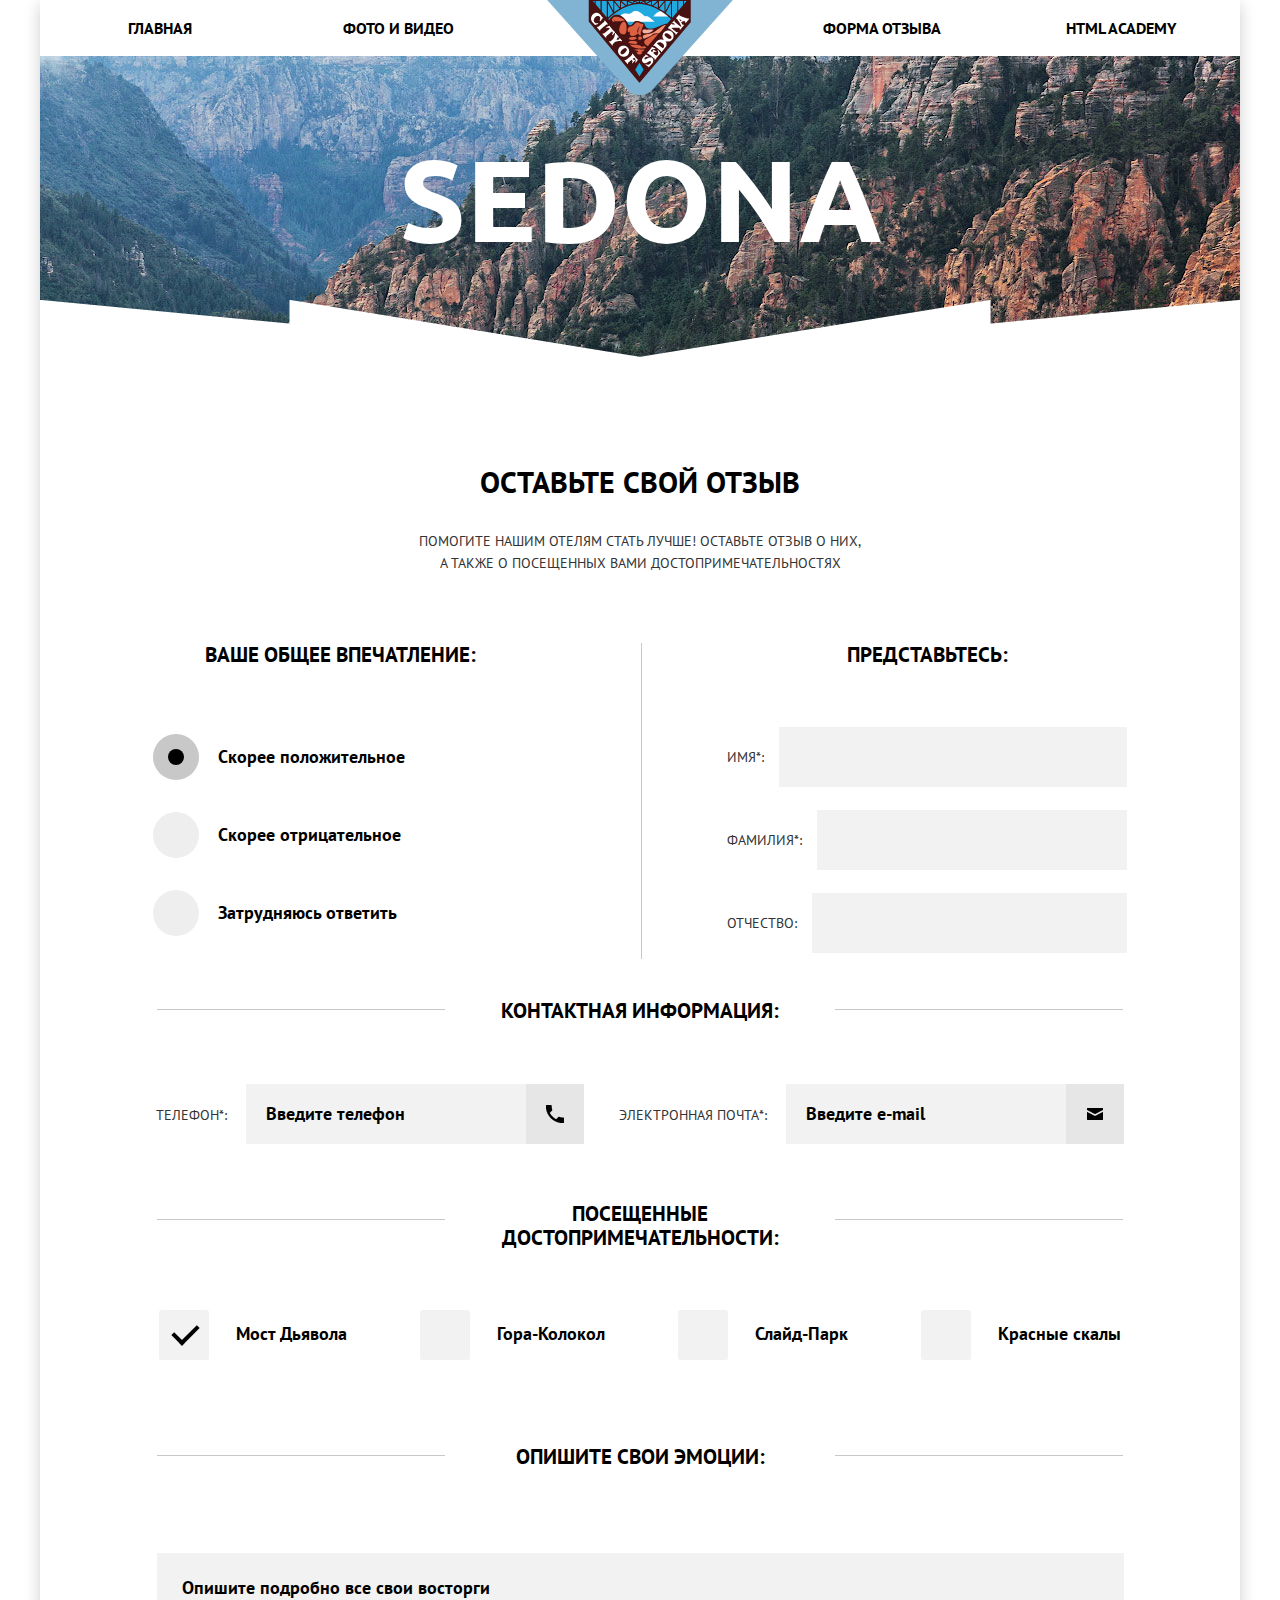
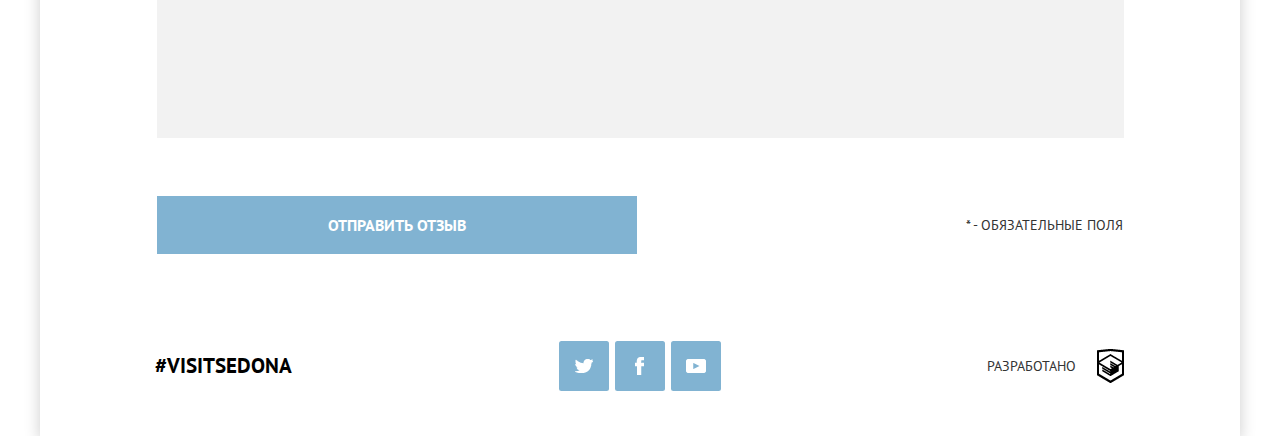
<file: index.html>
<!DOCTYPE html>
<html lang="en">
  <head>
    <meta charset="UTF-8" />
    <meta name="viewport" content="width=device-width, initial-scale=1.0 , maximum-scale=1.0"/>
    <link
      href="https://fonts.googleapis.com/css2?family=PT+Sans:wght@400;700&display=swap"
      rel="stylesheet"
    />
    <link
      href="https://fonts.googleapis.com/css2?family=Ubuntu:wght@700&display=swap"
      rel="stylesheet"
    />
    <link rel="stylesheet" href="styles/normalize.css" />
    <link rel="stylesheet" href="styles/header.css" />
    <link rel="stylesheet" href="styles/main.css" />
    <link rel="stylesheet" href="styles/footer.css"/>
    <link rel="stylesheet" href="styles/media.css"/>
    <title>sedona</title>
  </head>
  <body>
    <header class="header">
      <nav>   
        <ul class="nav-menu">
          <div class="nav-menu__nav" >
            <a href="#"><li class="nav-menu__item">главная</li></a>
            <a href="#"><li class="nav-menu__item">фото и видео</li></a>
          </div>
            
          <div class="nav-menu__nav" >
            <a href="#"><li class="nav-menu__item">форма отзыва</li></a>
            <a href="#"><li class="nav-menu__item">html academy</li></a>
          </div>

        </ul>
      </nav>
      <div class="image-back">
        <img class="logo__image" src="img/logotype-desktop.svg.png"alt=""/>
        <span class="header__sedona">sedona</span>
        <img class="header__triangle" src="img/intro-triangle.svg.png" alt="" />
      </div>
    </header>
    <main>
      <div class="main__title">
        <h2 class="main__headline">оставьте свой отзыв</h2>
        <p class="main__text">
          помогите нашим отелям стать лучше! оставьте отзыв о них, <br />а также
          о посещенных вами достопримечательностях
        </p>
      </div>
       <form class="form">
        <div class="form__radiogroup">
          <h2 class="form__headline radiogroup-headline">
            ваше общее впечатление:
          </h2>
          <section class="form__radiogroup section">
            <label class="form__radiogroup-item"
              >Скорее положительное<input
                type="radio"
                checked="checked"
                name="radio" />
              <span class="checkmark"></span
            ></label>
            <label class="form__radiogroup-item"
              >Скорее отрицательное<input type="radio" name="radio" />
              <span class="checkmark"></span
            ></label>
            <label class="form__radiogroup-item"
              >Затрудняюсь ответить<input type="radio" name="radio" />
              <span class="checkmark"></span>
            </label>
          </section>
        </div>

        <div class="form__user-info">
          <h2 class="form__headline">представьтесь:</h2>
          <section>
            <div class="form__user-info-item">
              <label for="fname">Имя*:</label>
              <input type="text" id="fname" required />
            </div>
            <div class="form__user-info-item">
              <label for="lname">Фамилия*:</label>
              <input type="text" id="lname" required />
            </div>
            <div class="form__user-info-item">
              <label for="tname">Отчество:</label>
              <input type="text" id="tname" />
            </div>
          </section>
        </div>
       </form>
      
        <div class="contact-align">
          <h2 class="form__headline contact-title">контактная информация:</h2>
        </div>

      <section class="contact-info">      
        <div class="contact-info__user-contact tel-input">
          <label for="phone">телефон*:</label>
          <input class="contact-info__phone" type="tel" id="phone" placeholder="Введите телефон" pattern="\+7\s?[\(]{0,1}9[0-9]{2}[\)]{0,1}\s?\d{3}[-]{0,1}\d{2}[-]{0,1}\d{2}"/>
        </div>
        <div class="contact-info__user-contact mail-input">
          <label for="email">электронная почта*:</label>
          <input class="contact-info__mail" type="email" id="email" placeholder="Введите e-mail"/>
        </div>
      </section>
      
      <div class="seats-align">
        <h2 class="form__headline seats-title">посещенные<br>достопримечательности:</h2>
      </div>
      
      <section class="checkbox-group">
        <label class="checkbox-group__container">Мост Дьявола
          <input type="checkbox" checked="checked">
          <span class="checkbox-group__checkmark">
        </label>
          <label class="checkbox-group__container">Гора-Колокол
          <input type="checkbox">
          <span class="checkbox-group__checkmark">
        </label>
          <label class="checkbox-group__container">Слайд-Парк
          <input type="checkbox">
          <span class="checkbox-group__checkmark">
        </label>
          <label class="checkbox-group__container">Красные скалы
          <input type="checkbox">
          <span class="checkbox-group__checkmark">
        </label>
      </section>

      <div class="comment-align">
        <h2 class="form__headline comment-title">опишите свои эмоции:</h2>
      </div>

      <div class="comment">
        <textarea type="text" placeholder="Опишите подробно все свои восторги"></textarea>
      </div>

      <div class="submit-block">
        <button type="button">отправить отзыв</button>
        <p class="text">* - обязательные поля</p>
      </div> 
    </main>
    <footer>
      <div class="visitsedona">#visitsedona</div>
      <div class="links">
        <div class="links__block twitter"><a href="#"></a></div>
        <div class="links__block facebook"><a href="#"></a></div>
        <div class="links__block youtube"><a href="#"></a></div>
      </div>
      <div class="academy-logo">разработано</div>
    </footer>
  </body>
</html>
</file>
<file: styles/header.css>
/* @import url("https://fonts.googleapis.com/css2?family=PT+Sans:wght@400;700&display=swap"); */

body {
  width: 100%;
  max-width: 1200px;
  margin: 0 auto;
  box-shadow: 0 5px 15px rgba(0, 1, 1, 0.2);
}

.header {
  height: 301px;
  display: flex;
  flex-direction: column;
  margin-bottom: 164px;
}

.nav-menu {
  list-style: none;
  display: flex;
  justify-content: space-between;
  margin: 0;
  padding: 0;
}

.nav-menu__nav {
  display: flex;
}
.nav-menu__item {
  display: flex;
  justify-content: center;
  align-items: center;
  width: 239px;
  height: 56px;
}

.nav-menu__nav a {
  text-decoration: none;
  color: #000;
  font-family: "PT sans", sans-serif;
  font-weight: 700;
  text-transform: uppercase;
  transition: color 0.2s linear;
}

.nav-menu__nav a:hover {
  color: #20b2aa;
}

.image-back {
  display: flex;
  display: -webkit-box;
  display: -webkit-flex;
  display: -ms-flexbox;
  flex-direction: column;
  -webkit-box-orient: vertical;
  -webkit-box-direction: normal;
  -webkit-flex-direction: column;
  -ms-flex-direction: column;
  justify-content: flex-end;
  -webkit-box-pack: justify;
  -webkit-justify-content: flex-end;
  -ms-flex-pack: justify;
  height: 301px;
  background: url(../img/back-desktop.jpg) no-repeat center -216px;
  text-align: center;
}

.logo__image {
  margin: auto;
  padding-bottom: 38px;
}

.header__sedona {
  font-family: "Ubuntu", sans-serif;
  text-transform: uppercase;
  color: white;
  font-size: 115px;
  font-weight: 700;
  padding-bottom: 35px;
}
.header__triangle {
}
</file>
<file: styles/main.css>
/* текст отзыва */
main {
  
}
.align {
  display: flex;
  justify-content: center;
}

.main__title {
  display: flex;
  flex-direction: column;
  justify-content: space-between;
  text-transform: uppercase;
  text-align: center;
  font-family: "PT sans", sans-serif;
  margin-bottom: 69px;
}

.main__headline {
  margin: 0 0 30px 0;
  font-size: 30px;
  color: #000000;
  font-weight: 700;
}

.main__text {
  font-size: 14px;
  margin: 0;
  color: #333333;
  font-weight: 400;
  line-height: 1.6;
}

/* форма радио и ФИО */
.form {
  display: flex;
  justify-content: space-around;
  margin-bottom: 46px;
}

.form__radiogroup {
  width: 349px;
  height: 292px;
  position: relative;
}

.form__radiogroup:after {
  content: "";
  width: 1px;
  height: 77%;
  background: #c8c8c8;
  position: absolute;
  top: 0;
  left: 140%;
}

.form__headline {
  font-family: "PT sans", sans-serif;
  font-size: 21px;
  text-transform: uppercase;
  margin: 0 0 60px 0;
  font-weight: bold;
  text-align: center;
}

.radiogroup-headline {
  margin: 0 0 67px 26px;
}

.form__radiogroup-item {
  display: block;
  position: relative;
  padding-left: 65px;
  margin-bottom: 32px;
  cursor: pointer;
  font-family: "PT sans", sans-serif;
  font-size: 18px;
  font-weight: 700;
  user-select: none;
  height: 46px;
  display: flex;
  align-items: center;
}

.form__radiogroup-item input {
  position: absolute;
  opacity: 0;
  cursor: pointer;
}

.checkmark {
  position: absolute;
  height: 46px;
  width: 46px;
  background-color: #eee;
  border-radius: 50%;
  left: 0;
}

.form__radiogroup-item:hover input ~ .checkmark {
  background-color: #ccc;
  transition: 200ms;
}

.form__radiogroup-item input:checked ~ .checkmark {
  background-color: #c8c8c8;
}

.checkmark:after {
  content: "";
  position: absolute;
  display: none;
}

.form__radiogroup-item input:checked ~ .checkmark:after {
  display: block;
}

.form__radiogroup-item .checkmark:after {
  top: 15px;
  left: 15px;
  height: 16px;
  width: 16px;
  border-radius: 50%;
  background: black;
}

/* поля ввода ФИО */
.form__user-info {
  width: 400px;
}

.form__user-info-item {
  display: flex;
  align-items: center;
  margin-top: 23px;
}

.form__user-info-item label {
  margin-right: 15px;
  color: #333333;
  font-family: "PT sans", sans-serif;
  font-size: 14px;
  font-weight: 400;
  line-height: 26px;
  text-transform: uppercase;
}

.form__user-info-item input {
  flex: 1;
  border: none;
  height: 58px;
  background-color: #f2f2f2;
  font-family: "PT sans", sans-serif;
  text-transform: uppercase;
  outline: none;
  color: #000000;
  font-size: 18px;
  font-weight: 700;
  line-height: 26px;
  padding-left: 20px;
}

.form__user-info-item input:hover {
  background-color: #c8c8c8;
  transition: 200ms;
}

.form__user-info-item input:focus {
  background-color: white;
  box-shadow: inset 0px 0px 0px 3px rgba(242, 242, 242, 1);
  transition: 200ms;
}

.contact-align {
  position: relative;
  display: flex;
  justify-content: center;
}

.contact-align::before {
  content: "";
  display: block;
  width: 24%;
  height: 1px;
  background-color: #c8c8c8;
  position: absolute;
  top: 10px;
  right: 117px;
}
.contact-align::after {
  content: "";
  display: block;
  width: 24%;
  height: 1px;
  background-color: #c8c8c8;
  position: absolute;
  top: 10px;
  left: 117px;
}

/*Контактная информация*/

.contact-info {
  margin: 0 128px 58px 69px;
  display: flex;
  justify-content: space-around;
}

.tel-input .mail-input {
  position: relative;
}

.tel-input:after {
  content: "";
  background-image: url(../img/phone.svg.png);
  background-repeat: no-repeat;
  background-position: center;
  width: 58px;
  height: 60px;
  background-color: #e6e6e6;
  text-align: center;
  font-size: 30px;
  line-height: 80px;
  position: absolute;
}

.mail-input:after {
  content: "";
  background-image: url(../img/mail.svg.png);
  background-repeat: no-repeat;
  background-position: center;
  width: 58px;
  height: 60px;
  background-color: #e6e6e6;
  text-align: center;
  font-size: 30px;
  line-height: 80px;
  position: absolute;
}

.contact-info__user-contact label {
  margin-right: 15px;
  color: #333333;
  font-family: "PT sans", sans-serif;
  font-size: 14px;
  font-weight: 400;
  line-height: 26px;
  text-transform: uppercase;
}

.contact-info__user-contact input {
  border: none;
  height: 58px;
  width: 258px;
  background-color: #f2f2f2;
  font-family: "PT sans", sans-serif;
  outline: none;
  color: #000000;
  font-size: 18px;
  font-weight: 700;
  line-height: 26px;
  padding-left: 20px;
}

.contact-info__user-contact input::-webkit-input-placeholder {
  color: #000000;
}

.contact-info__user-contact input:focus::-webkit-input-placeholder {
  color: transparent;
}

.contact-info__user-contact input:hover {
  background-color: #c8c8c8;
  transition: 200ms;
}

.contact-info__user-contact input:focus {
  background-color: white;
  box-shadow: inset 0px 0px 0px 3px rgba(242, 242, 242, 1);
  transition: 200ms;
}

/*Посещенные достопримечательности*/

.seats-align {
  position: relative;
  display: flex;
  justify-content: center;
}

.seats-align:before {
  content: "";
  display: block;
  width: 24%;
  height: 1px;
  background-color: #c8c8c8;
  position: absolute;
  top: 17px;
  right: 117px;
}

.seats-align:after {
  content: "";
  display: block;
  width: 24%;
  height: 1px;
  background-color: #c8c8c8;
  position: absolute;
  top: 17px;
  left: 117px;
}


.checkbox-group {
  display: flex;
  justify-content: space-around;
  margin: 0 82px 87px 82px;
}

.checkbox-group__container {
  display: block;
  position: relative;
  padding-left: 77px;
  line-height: 2.7;
  font-family: "PT sans", sans-serif;
  font-weight: 700;
  font-size: 18px;
  cursor: pointer;
  user-select: none;
}

.checkbox-group__container input {
  position: absolute;
  opacity: 0;
  cursor: pointer;
  height: 0;
  width: 0;
}

.checkbox-group__checkmark {
  position: absolute;
  top: 0;
  left: 0;
  width: 50px;
  height: 50px;
  background-color: #f2f2f2;
  border-radius: 5%;
}

.checkbox-group__container:hover input ~ .checkbox-group__checkmark {
  background-color: #ccc;
  transition: 200ms;
}

.checkbox-group__checkmark:after {
  content: "";
  position: absolute;
  display: none;
}

.checkbox-group__container input:checked ~ .checkbox-group__checkmark:after {
  display: block;
}

.checkbox-group__container .checkbox-group__checkmark:after {
  left: 19px;
  top: 9px;
  width: 11px;
  height: 21px;
  border: solid black;
  border-width: 0 4px 4px 0;
  transform: rotate(45deg);
}

/*Опишите свои эмоции*/

.comment-align {
  position: relative;
  display: flex;
  justify-content: center;
}

.comment-align:before {
  content: "";
  display: block;
  width: 24%;
  height: 1px;
  background-color: #c8c8c8;
  position: absolute;
  top: 10px;
  right: 117px;
}

.comment-align:after {
  content: "";
  display: block;
  width: 24%;
  height: 1px;
  background-color: #c8c8c8;
  position: absolute;
  top: 10px;
  left: 117px;
}

.comment {
  display: flex;
  justify-content: center;
  margin-top: 23px;
  margin-bottom: 58px;
}

.comment textarea {
  appearance: none;
  border: none;
  background-color: #f2f2f2;
  font-family: "PT sans", sans-serif;
  outline: none;
  resize: none;
  width: 917px;
  height: 135px;
  color: #000000;
  font-size: 18px;
  font-weight: 700;
  padding: 25px;
}

.comment textarea:hover {
  background-color: #c8c8c8;
  transition: 200ms;
}

.comment textarea:focus {
  background-color: white;
  box-shadow: inset 0px 0px 0px 3px rgba(242, 242, 242, 1);
  transition: 200ms;
}

.comment textarea::-webkit-input-placeholder {
  color: #000000;
}

.comment textarea:focus::-webkit-input-placeholder {
  color: transparent;
}

button {
  width: 480px;
  height: 58px;
  color: #ffffff;
  font-family: "PT Sans", sans-serif;s
  font-size: 21px;
  font-weight: 700;
  line-height: 26px;
  text-transform: uppercase;
  background-color: #81b3d2;
  cursor: pointer;
  border: none;
  transition-duration: 0.4s;
}

button:hover {
  background-color: #4198ce;
  transition: 200ms;
}

button:focus {
  background-color: #c8c8c8;
  box-shadow: inset 0px 0px 0px 3px rgba(242, 242, 242, 1);
  transition: 200ms;
  outline: none;
}

.submit-block{
display: flex;
justify-content: space-between;
align-items: center;
padding: 0 117px;
margin-bottom: 87px;
}

.text{
color: #333333;
font-family: "PT sans", sans-serif;
font-size: 14px;
font-weight: 400;
line-height: 26px;
text-transform: uppercase;
}
</file>
<file: styles/footer.css>
footer {
  display: flex;
  justify-content: space-between;
  align-items: center;
  padding-bottom: 45px;
  margin: 0 164px 0 115px;
}

.visitsedona {
  font-family: "PT sans", sans-serif;
  font-size: 21px;
  text-transform: uppercase;
  font-weight: bold;
}

.links {
  display: flex;
}

.links__block {
  width: 50px;
  height: 50px;
  border-radius: 5%;
  background-color: #81b3d2;
  cursor: pointer;
  margin: 0 3px;
}

.links__block:hover {
  background-color: #4198ce;
  transition: 200ms;
}

.twitter {
  background-image: url(../img/icon-twitter.svg.png);
  background-repeat: no-repeat;
  background-position: center;
}

.facebook {
  background-image: url(../img/icon-facebook.svg.png);
  background-repeat: no-repeat;
  background-position: center;
}

.youtube {
  background-image: url(../img/icon-youtube.svg.png);
  background-repeat: no-repeat;
  background-position: center;
}

.academy-logo {
  color: #333333;
  font-family: "PT sans", sans-serif;
  font-size: 14px;
  font-weight: 400;
  line-height: 26px;
  text-transform: uppercase;
  position: relative;
}

.academy-logo:after {
  content: url(..//img/htmlacademy.svg.png);
  position: absolute;
  left: 110px;
  bottom: -12px;
}
</file>
<file: styles/media.css>
@media only screen and (max-width: 768px) {
  html {
    overflow-x: hidden;
  }

  body {
    overflow-x: hidden;
  }

  .header {
    margin-bottom: 17%;
  }

  .nav-menu__item {
    width: 146px;
    font-size: 85%;
  }

  .header__triangle {
    width: 156%;
    height: 20%;
    margin: 0px -28%;
  }

  .main__headline {
    font-size: 26px;
  }

  .form__headline {
    font-size: 19px;
  }

  .radiogroup-headline {
    margin: 0 0 19% -17%;
  }

  .form__radiogroup {
    width: 46%;
  }
  .form__radiogroup:after {
    display: none;
  }

  .form__radiogroup-item {
    width: max-content;
  }

  .form__user-info {
    width: 40%;
  }

  .form__user-info-item input {
    font-size: 12px;
    padding-left: 3%;
  }

  .form {
    justify-content: space-evenly;
  }

  .contact-info {
    display: block;
    margin: 0 12% 7% 5%;
  }

  .contact-info__user-contact input {
    width: 95%;
  }

  .contact-align::before {
    right: 5%;
    width: 17%;
  }

  .contact-align::after {
    left: 5%;
    width: 17%;
  }

  .contact-title {
    margin-bottom: 3%;
  }

  .tel-input {
    margin-bottom: 3%;
  }

  .seats-align:after {
    left: 5%;
    width: 17%;
  }

  .seats-align:before {
    right: 5%;
    width: 17%;
  }

  .checkbox-group {
    flex-wrap: wrap;
    margin-bottom: 5%;
  }

  .checkbox-group__container {
    width: 140px;
    height: 73px;
  }

  .comment-align:after {
    left: 5%;
    width: 17%;
  }
  .comment-align:before {
    right: 5%;
    width: 17%;
  }
  .comment textarea {
    width: 84%;
  }
  .comment-title {
    margin: 0 0 45px 0;
  }
  .submit-block {
    padding: 0 5%;
  }
  button {
    width: 50%;
  }
  footer {
    margin: 0 11% 0 5%;
  }
}

@media only screen and (max-device-width: 600px) {
  html {
    overflow-x: hidden;
  }

  body {
    overflow-x: hidden;
  }

  .header {
    margin-bottom: 43%;
  }

  .nav-menu {
    display: block;
    margin-bottom: 57px;
  }
  .nav-menu__nav {
    display: block;
  }
  .nav-menu__item {
    width: 100%;
    color: white;
    background-color: #81b3d2;
    box-shadow: 0 -1px 1px #929292 inset;
  }

  .image-back {
    margin: 0;
    padding: 0;
    height: 67%;
    background: url(../img/back-desktop.jpg) no-repeat center -314px;
  }

  .logo__image {
    padding-bottom: 9px;
  }

  .header__sedona {
    font-size: 72px;
    margin-bottom: -4px;
  }

  .main__headline {
    margin-top: 61px;
    font-size: 22px;
  }

  .header__triangle {
    width: 173%;
    height: 20%;
    margin: 0px -37%;
  }

  .main__title {
    margin-bottom: 41px;
  }

  .main__text {
    width: 312px;
    margin: auto;
  }

  .form {
    display: flex;
    flex-direction: column-reverse;
  }

  .form__radiogroup:after {
    display: none;
  }

  .form__headline {
    margin: 0 auto;
    font-size: 100%;
  }

  .form__user-info {
    width: 85%;
    margin: 0 auto;
    position: relative;
  }

  .form__user-info:before {
    content: "";
    position: absolute;
    margin: 0 -9%;
    top: -8%;
    height: 1px;
    width: 118%;
    display: block;
    background: #c8c8c8;
  }

  .form__user-info:after {
    content: "";
    position: absolute;
    margin: 0 -9%;
    top: 110%;
    height: 1px;
    width: 118%;
    display: block;
    background: #c8c8c8;
  }

  .form__user-info-item input {
    font-size: 13px;
    padding-left: 5px;
  }

  .contact-info {
    display: block;
    margin: 18px 81px 50px 31px;
    position: relative;
    bottom: 326px;
  }

  .form__radiogroup {
    width: 100%;
    margin-top: 10%;
  }

  .radiogroup-headline {
    position: relative;
    top: 315px;
  }

  .contact-title {
    position: relative;
    bottom: 323px;
  }

  .contact-info__user-contact label {
    margin-left: 12%;
  }

  .mail-input {
    margin-top: 15%;
  }

  .checkmark {
    height: 55px;
    width: 55px;
  }
  .form__radiogroup-item .checkmark:after {
    top: 17px;
    left: 17px;
    height: 20px;
    width: 20px;
  }
  .form__radiogroup section {
    margin: 8% 0 0 7%;
    top: 325px;
  }
  .form__radiogroup-item {
    padding-left: 21%;
    margin-bottom: 10%;
    font-size: 109%;
  }

  .contact-align::before {
    display: none;
  }
  .contact-align::after {
    content: "";
    display: block;
    width: 100%;
    height: 1px;
    background-color: #c8c8c8;
    position: absolute;
    top: -296%;
    left: 0%;
  }

  .contact-info__user-contact input {
    width: 93%;
    padding-left: 10px;
    font-size: 13px;
  }

  .tel-input {
    margin-bottom: -3%;
  }

  .checkbox-group {
    display: block;
    display: block;
    margin: 0 0 18% 0;
  }

  .seats-align:after {
    display: none;
  }

  .seats-align:before {
    content: "";
    display: block;
    width: 100%;
    height: 1px;
    background-color: #c8c8c8;
    position: absolute;
    top: -64%;
    right: 0;
  }

  .checkbox-group__container {
    margin: 8% 7% 0 8%;
    font-size: 109%;
    height: inherit;
  }

  .comment-align:after {
    display: none;
  }

  .comment-align:before {
    content: "";
    display: block;
    width: 100%;
    height: 1px;
    background-color: #c8c8c8;
    position: absolute;
    top: -24px;
    right: 0px;
  }

  .comment textarea {
    width: 76%;
    font-size: 106%;
    padding: 4%;
  }

  .submit-block {
    display: block;
    padding: 0;
    margin: 0 8%;
  }

  .text {
    display: none;
  }

  .comment {
    margin-bottom: 10%;
  }

  button {
    width: 100%;
    height: 50px;
    background-color: #81b3d2;
  }

  footer {
    margin: 17% 0;
    flex-direction: column;
    padding-bottom: 0;
  }

  .links {
    margin: 10% 0;
  }

  .academy-logo {
    margin-right: 12%;
  }
}
</file>
